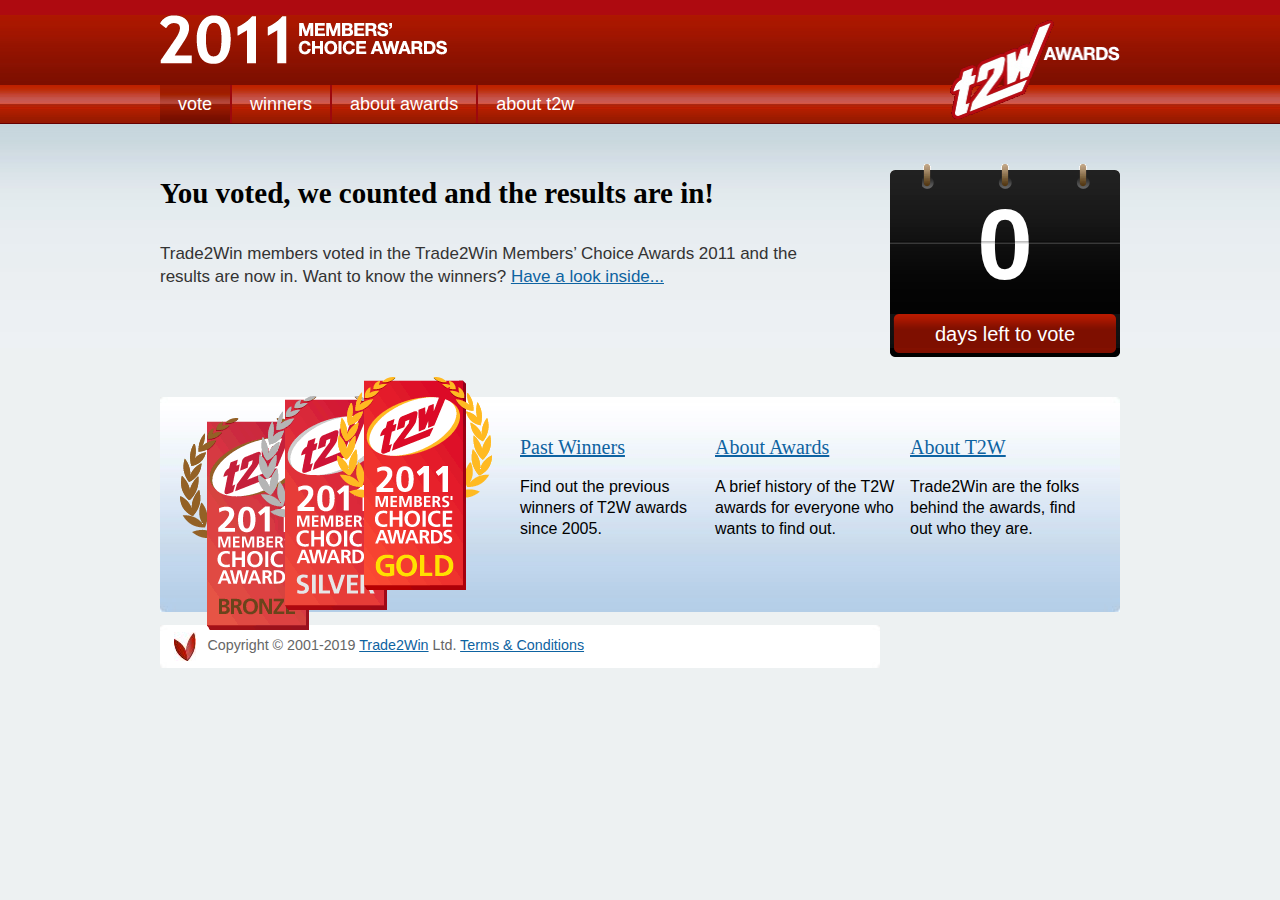
<file: index.html>
<!DOCTYPE html PUBLIC "-//W3C//DTD XHTML 1.0 Strict//EN" "http://www.w3.org/TR/xhtml1/DTD/xhtml1-strict.dtd">
<html xmlns="http://www.w3.org/1999/xhtml" xml:lang="en" lang="en">
	<head>
		<title>Trade2Win Members' Choice Awards 2011</title>
		<link rel="stylesheet" type="text/css" media="all" href="css/A.structure.css.pagespeed.cf.2HfZz3y9nv.css"/>
		<!--[if IE 6]><link rel="stylesheet" type="text/css" media="all" href="css/structure_ie6.css" /><![endif]-->
		<!--[if IE 7]><link rel="stylesheet" type="text/css" media="all" href="css/structure_ie7.css" /><![endif]-->
        <script src="js/jquery.js+main.js.pagespeed.jc.OP44_wwXPk.js"></script><script>eval(mod_pagespeed_uRq2Hxtw29);</script>
        <script>eval(mod_pagespeed_XYXCDI$GL5);</script>
		<script language="JavaScript">function popUp(URL){day=new Date();id=day.getTime();eval("page"+id+" = window.open(URL, '"+id+"', 'toolbar=0,scrollbars=0,location=0,statusbar=0,menubar=0,resizable=0,width=500,height=500');");}</script>

	</head>
	<body>

		<!-- BEGIN headerHolder -->
		<div id="headerHolder">

			<div id="siteHeader" class="fullWidth">

				<h1 class="awards2008"><span>2011 Members&rsquo; Choice Awards</span></h1>

				<img id="t2wLogo" src="images/170x99xlogo_t2w.gif.pagespeed.ic.xgg3wc0JXE.png" alt="T2W Awards" title="T2W Awards" width="170" height="99"/>

			</div>

		</div>
		<!-- END headerHolder -->

		<!-- BEGIN navigationHolder -->
		<div id="navigationHolder" class="clearFix">

			<!-- BEGIN siteNavigation -->
			<ul id="siteNavigation" class="clearFix fullWidth">
<li class="selected first"><a accesskey="1" title="Access key '1'" href="vote.html"><span>Vote</span></a></li>
<li><a accesskey="2" title="Access key '2'" href="winners.html"><span>Winners</span></a></li>
<li class="last"><a accesskey="3" title="Access key '3'" href="about-awards.html"><span>About Awards</span></a></li>
<li><a accesskey="4" title="Access key '4'" href="about-t2w.html"><span>About T2W</span></a></li>
			</ul>
			<!-- END siteNavigation -->

		</div>
		<!-- END navigationHolder -->

		<!-- BEGIN contentHolder -->
		<div id="contentHolder" class="clearFix">

			<!-- BEGIN mainContent -->
			<div id="mainContent" class="clearFix fullWidth">

<div id="daysLeft" class="clearFix">
	<span id="counterNumber"><img src="[data-uri]" alt="T2W Awards" title="T2W Awards"/>0</span>
	<span id="counterText">days left to vote</span>
</div>
<!--
<div id="daysLeft" class="clearFix">
	<span id="counterNumber"><img src="images/days_left_over.png" alt="T2W Awards" title="T2W Awards" width="230" height="3" />-28</span>
	<span id="counterText">days until voting starts</span>
</div>
-->

<h2 class="introTitle">You voted, we counted and the results are in!</h2>

<p class="introText">Trade2Win members voted in the Trade2Win Members&rsquo; Choice Awards 2011 and the results are now in. Want to know the winners? <a href="winners.html">Have a look inside...</a></p>

<!-- BEGIN homepageBox -->
<div id="homepageBox" class="clearFix fullWidth">

	<img src="images/xlogin_box_awards-2011.png.pagespeed.ic.SWEwHlbeho.png" alt="Awards"/>

	<!-- BEGIN homepageBoxHolder -->
	<div id="homepageBoxHolder" class="clearFix">

		<div class="one" id="pastWinners">

			<h3><a href="previous-winners-2009.html">Past Winners</a></h3>

			<p>Find out the previous winners of T2W awards since 2005.</p>

		</div>

		<div class="two" id="aboutAwards">

			<h3><a href="about-awards.html">About Awards</a></h3>

			<p>A brief history of the T2W awards for everyone who wants to find out.</p>

		</div>

		<div class="three" id="aboutT2W">

			<h3><a href="about-t2w.html">About T2W</a></h3>

			<p>Trade2Win are the folks behind the awards, find out who they are.</p>

		</div>

	</div>
	<!-- END homepageBoxHolder -->

</div>
<!-- END homepageBox -->
			</div>
			<!-- END mainContent-->
			
		</div>
		<!-- END contentHolder -->
		
		<!-- BEGIN footerHolder -->
		<div id="footerHolder">
		
			<div id="footerContent" class="clearFix">
		
				<p><img src="[data-uri]" alt="T2W Awards" title="T2W Awards"/> Copyright &copy; 2001-2019 <a href="https://www.trade2win.com">Trade2Win</a> Ltd. <a href="javascript:popUp('http://www.tradingawards.com/terms.html')">Terms &amp; Conditions</a></p>
			
			</div>
			
		</div>
		<!-- END footerHolder -->
<script src="http://www.google-analytics.com/urchin.js" type="text/javascript"></script>
<script type="text/javascript">_uacct="UA-546675-3";urchinTracker();</script>
	</body>
</html>
</file>
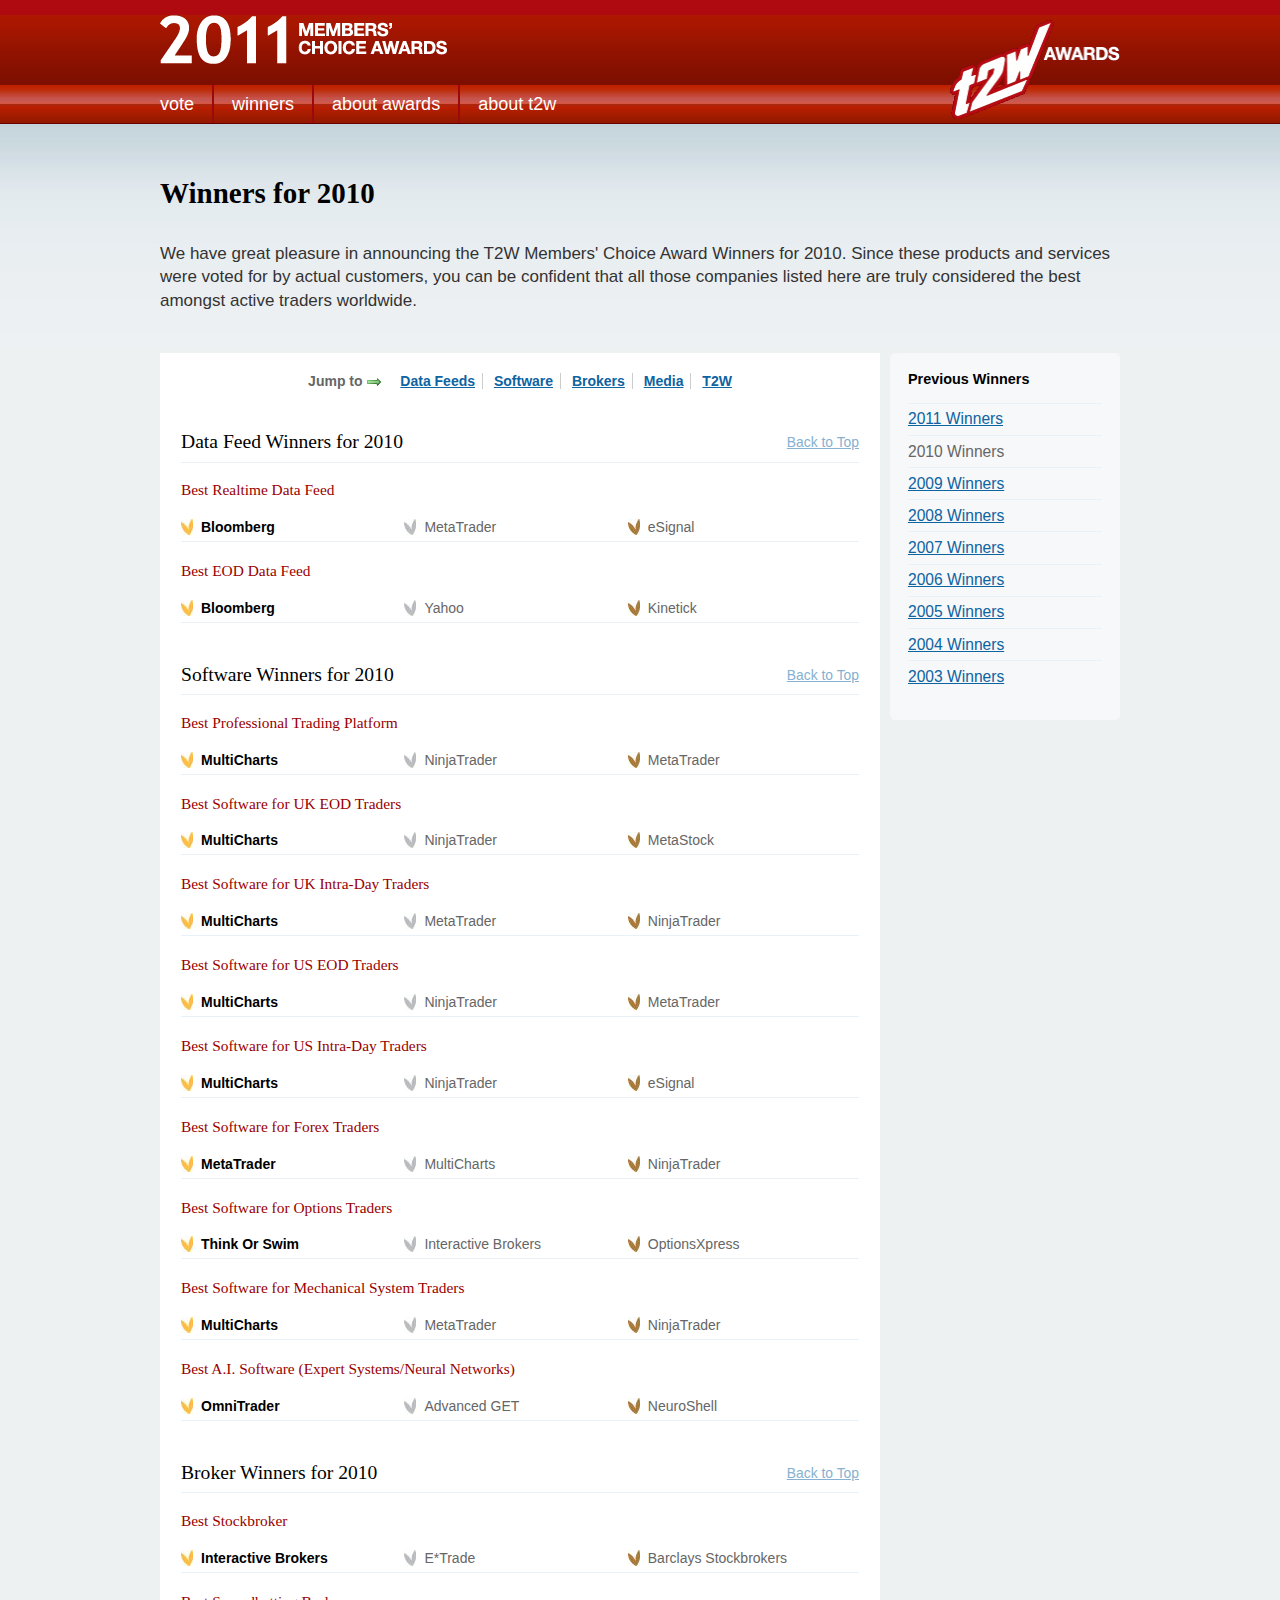
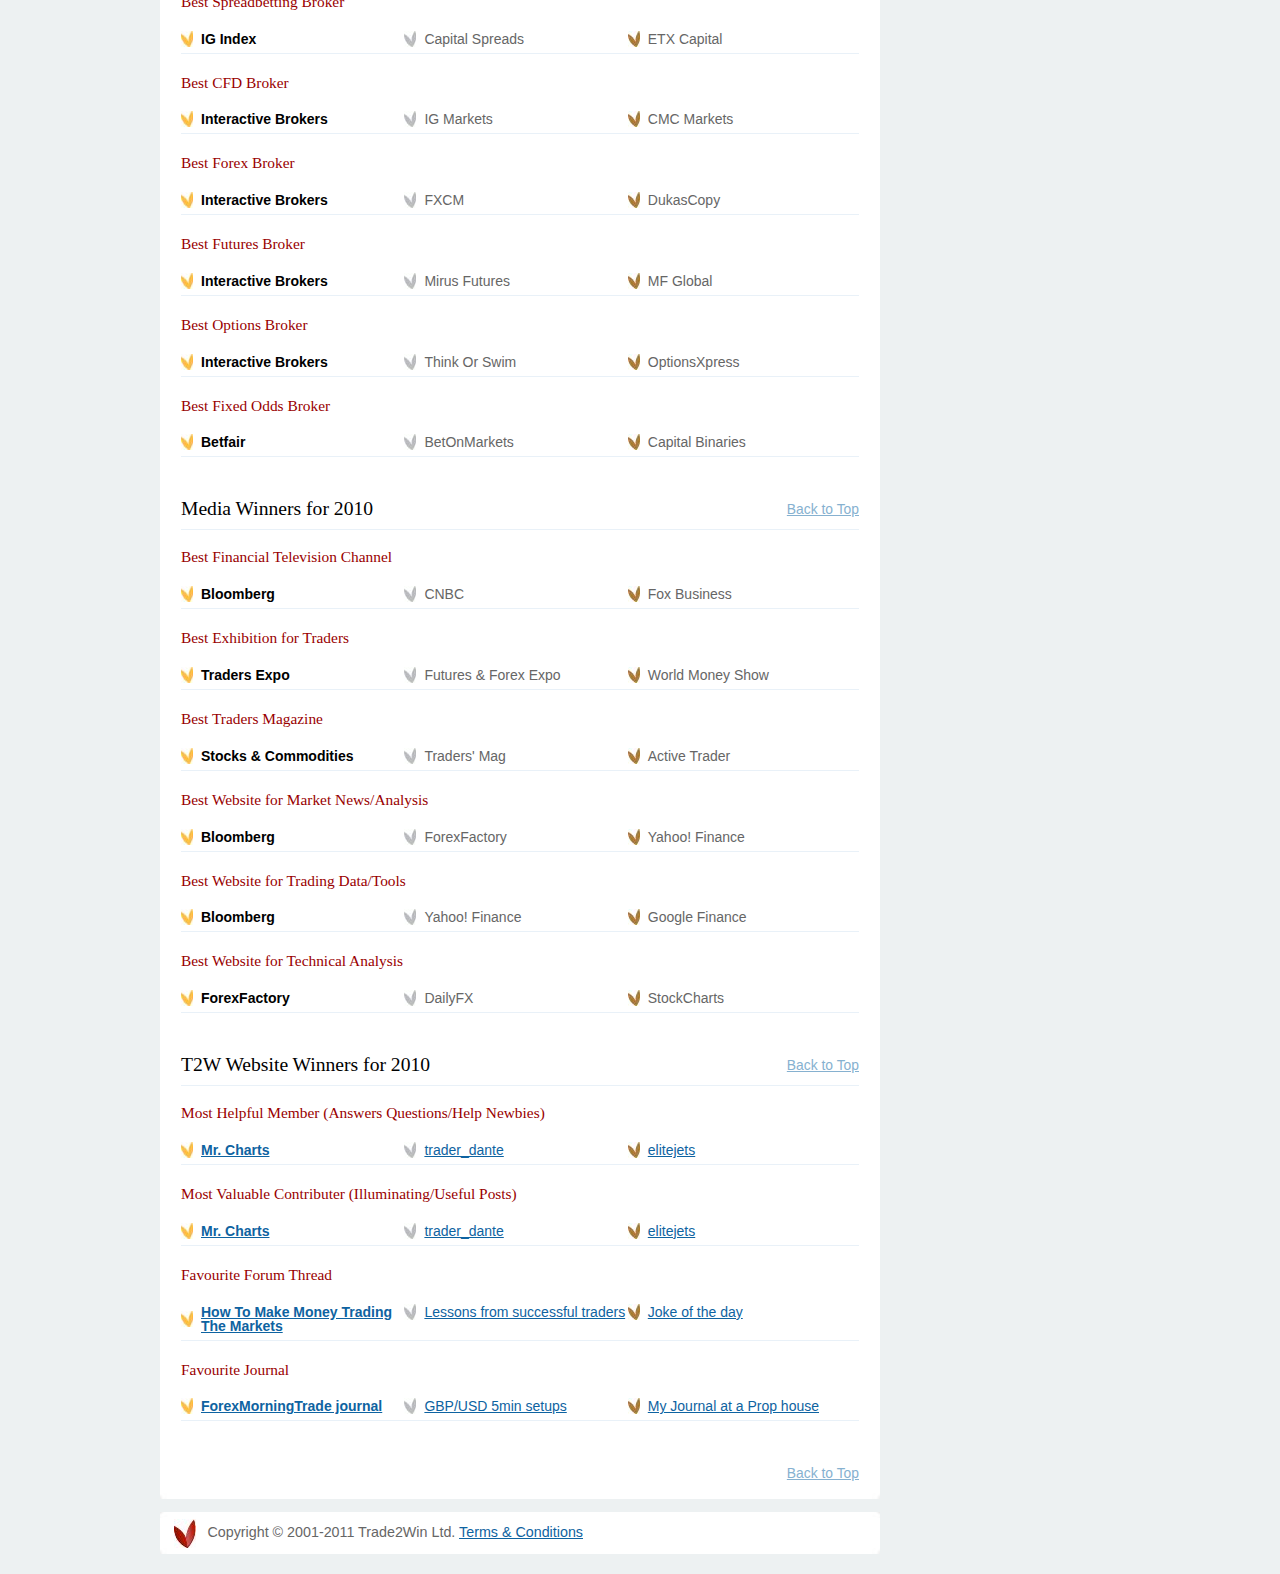
<file: previous-winners-2010.html>
<!DOCTYPE html PUBLIC "-//W3C//DTD XHTML 1.0 Strict//EN" "http://www.w3.org/TR/xhtml1/DTD/xhtml1-strict.dtd">
<html xmlns="http://www.w3.org/1999/xhtml" xml:lang="en" lang="en">
	<head>
		<title>Trade2Win Members' Choice Awards 2011</title>
		<link rel="stylesheet" type="text/css" media="all" href="css/A.structure.css.pagespeed.cf.2HfZz3y9nv.css"/>
		<!--[if IE 6]><link rel="stylesheet" type="text/css" media="all" href="css/structure_ie6.css" /><![endif]-->
		<!--[if IE 7]><link rel="stylesheet" type="text/css" media="all" href="css/structure_ie7.css" /><![endif]-->
        <script src="js/jquery.js+main.js.pagespeed.jc.OP44_wwXPk.js"></script><script>eval(mod_pagespeed_uRq2Hxtw29);</script>
        <script>eval(mod_pagespeed_XYXCDI$GL5);</script>
		<script language="JavaScript">function popUp(URL){day=new Date();id=day.getTime();eval("page"+id+" = window.open(URL, '"+id+"', 'toolbar=0,scrollbars=0,location=0,statusbar=0,menubar=0,resizable=0,width=500,height=500');");}</script>

	</head>
	<body>

		<!-- BEGIN headerHolder -->
		<div id="headerHolder">

			<div id="siteHeader" class="fullWidth">

				<h1 class="awards2008"><span>2011 Members&rsquo; Choice Awards</span></h1>

				<img id="t2wLogo" src="images/170x99xlogo_t2w.gif.pagespeed.ic.xgg3wc0JXE.png" alt="T2W Awards" title="T2W Awards" width="170" height="99"/>

			</div>

		</div>
		<!-- END headerHolder -->

		<!-- BEGIN navigationHolder -->
		<div id="navigationHolder" class="clearFix">

			<!-- BEGIN siteNavigation -->
			<ul id="siteNavigation" class="clearFix fullWidth">
<li class="first"><a accesskey="1" title="Access key '1'" href="vote.html"><span>Vote</span></a></li>
<li><a accesskey="2" title="Access key '2'" href="winners.html"><span>Winners</span></a></li>
<li class="last"><a accesskey="3" title="Access key '3'" href="about-awards.html"><span>About Awards</span></a></li>
<li><a accesskey="4" title="Access key '4'" href="about-t2w.html"><span>About T2W</span></a></li>
			</ul>
			<!-- END siteNavigation -->

		</div>
		<!-- END navigationHolder -->

		<!-- BEGIN contentHolder -->
		<div id="contentHolder" class="clearFix">

			<!-- BEGIN mainContent -->
			<div id="mainContent" class="clearFix fullWidth">

<h2 class="introTitle">Winners for 2010</h2>

<p class="introText">We have great pleasure in announcing the T2W Members' Choice Award Winners for 2010. Since these products and services were voted for by actual customers, you can be confident that all those companies listed here are truly considered the best amongst active traders worldwide.</p>

<!-- BEGIN pageContent -->
<div id="pageContent" class="clearFix">

	<!-- BEGIN pageContentNavigation-->
	<ul id="pageContentNavigation">
		<li class="first">Jump to <img style="vertical-align: middle;" alt=" " src="[data-uri]"/>
		</li>
		<li><a href="previous-winners-2010.html#datafeeds">Data Feeds</a></li>
		<li><a href="previous-winners-2010.html#software">Software</a></li>
		<li><a href="previous-winners-2010.html#brokers">Brokers</a></li>
		<li><a href="previous-winners-2010.html#media">Media</a></li>
		<li class="last"><a href="previous-winners-2010.html#t2w">T2W</a></li>
	</ul>
	<!-- END pageContentNavigation -->

	<!-- BEGIN pageContentHolder-->
	<div id="pageContentHolder">

			<p class="backToTop"><a href="previous-winners-2010.html#">Back to Top</a></p>

			<h3 id="datafeeds">Data Feed Winners for 2010</h3>

			<h4>Best Realtime Data Feed</h4>

			<ul class="awardWinners clearFix">
				<li class="gold">Bloomberg</li>
				<li class="silver">MetaTrader</li>
				<li class="bronze">eSignal</li>
			</ul>

			<h4>Best EOD Data Feed</h4>

			<ul class="awardWinners clearFix lastInCategory">
				<li class="gold">Bloomberg</li>
				<li class="silver">Yahoo</li>
				<li class="bronze">Kinetick</li>
			</ul>

			<p class="backToTop"><a href="previous-winners-2010.html#">Back to Top</a></p>

			<h3 id="software">Software Winners for 2010</h3>

			<h4>Best Professional Trading Platform</h4>

			<ul class="awardWinners clearFix">
				<li class="gold">MultiCharts</li>
				<li class="silver">NinjaTrader</li>
				<li class="bronze">MetaTrader</li>

			</ul>

			<h4>Best Software for UK EOD Traders</h4>

			<ul class="awardWinners clearFix">
				<li class="gold">MultiCharts</li>
				<li class="silver">NinjaTrader</li>
				<li class="bronze">MetaStock </li>
			</ul>

			<h4>Best Software for UK Intra-Day Traders</h4>

			<ul class="awardWinners clearFix">
				<li class="gold">MultiCharts</li>
				<li class="silver">MetaTrader</li>
				<li class="bronze">NinjaTrader</li>
			</ul>

			<h4>Best Software for US EOD Traders</h4>

			<ul class="awardWinners clearFix">
				<li class="gold">MultiCharts</li>
				<li class="silver">NinjaTrader</li>
				<li class="bronze">MetaTrader</li>
			</ul>

			<h4>Best Software for US Intra-Day Traders</h4>

			<ul class="awardWinners clearFix">
				<li class="gold">MultiCharts</li>
				<li class="silver">NinjaTrader</li>
				<li class="bronze">eSignal</li>
			</ul>

			<h4>Best Software for Forex Traders</h4>

			<ul class="awardWinners clearFix">
				<li class="gold">MetaTrader</li>
				<li class="silver">MultiCharts</li>
				<li class="bronze">NinjaTrader</li>
			</ul>

			<h4>Best Software for Options Traders</h4>

			<ul class="awardWinners clearFix">
				<li class="gold">Think Or Swim</li>
				<li class="silver">Interactive Brokers</li>
				<li class="bronze">OptionsXpress</li>
			</ul>

			<h4>Best Software for Mechanical System Traders</h4>

			<ul class="awardWinners clearFix">
				<li class="gold">MultiCharts</li>
				<li class="silver">MetaTrader</li>
				<li class="bronze">NinjaTrader</li>

			</ul>

			<h4>Best A.I. Software (Expert Systems/Neural Networks)</h4>

			<ul class="awardWinners clearFix lastInCategory">
				<li class="gold">OmniTrader</li>
				<li class="silver">Advanced GET</li>
				<li class="bronze">NeuroShell</li>
			</ul>

			<p class="backToTop"><a href="previous-winners-2010.html#">Back to Top</a></p>

			<h3 id="brokers">Broker Winners for 2010</h3>

			<h4>Best Stockbroker</h4>

			<ul class="awardWinners clearFix">
				<li class="gold">Interactive Brokers</li>
				<li class="silver">E*Trade </li>
				<li class="bronze">Barclays Stockbrokers</li>
			</ul>

 			<h4>Best Spreadbetting Broker</h4>

			<ul class="awardWinners clearFix">
				<li class="gold">IG Index </li>
				<li class="silver">Capital Spreads</li>
				<li class="bronze">ETX Capital</li>
			</ul>

 			<h4>Best CFD Broker</h4>

			<ul class="awardWinners clearFix">
				<li class="gold">Interactive Brokers</li>
				<li class="silver">IG Markets</li>
				<li class="bronze">CMC Markets </li>
			</ul>

  		<h4>Best Forex Broker</h4>

			<ul class="awardWinners clearFix">
				<li class="gold">Interactive Brokers</li>
				<li class="silver">FXCM</li>
				<li class="bronze">DukasCopy</li>
			</ul>

 			<h4>Best Futures Broker</h4>

			<ul class="awardWinners clearFix">
				<li class="gold">Interactive Brokers</li>
				<li class="silver">Mirus Futures</li>
				<li class="bronze">MF Global</li>
			</ul>

  		<h4>Best Options Broker</h4>

			<ul class="awardWinners clearFix">
				<li class="gold">Interactive Brokers</li>
				<li class="silver">Think Or Swim</li>
				<li class="bronze">OptionsXpress</li>
			</ul>

  		<h4>Best Fixed Odds Broker</h4>

			<ul class="awardWinners clearFix lastInCategory">
				<li class="gold">Betfair</li>
				<li class="silver">BetOnMarkets</li>
				<li class="bronze">Capital Binaries</li>
			</ul>

 			<p class="backToTop"><a href="previous-winners-2010.html#">Back to Top</a></p>

			<h3 id="media">Media Winners for 2010</h3>

			<h4>Best Financial Television Channel</h4>

			<ul class="awardWinners clearFix">
				<li class="gold">Bloomberg</li>
				<li class="silver">CNBC</li>
				<li class="bronze">Fox Business</li>
			</ul>

 		<h4>Best Exhibition for Traders</h4>

			<ul class="awardWinners clearFix">
				<li class="gold">Traders Expo</li>
				<li class="silver">Futures &amp; Forex Expo</li>
				<li class="bronze">World Money Show </li>
			</ul>

  		<h4>Best Traders Magazine</h4>

			<ul class="awardWinners clearFix">
				<li class="gold">Stocks &amp; Commodities</li>
				<li class="silver">Traders' Mag</li>
				<li class="bronze">Active Trader</li>

			</ul>

  		<h4>Best Website for Market News/Analysis</h4>

			<ul class="awardWinners clearFix">
				<li class="gold">Bloomberg</li>
				<li class="silver">ForexFactory</li>
				<li class="bronze">Yahoo! Finance</li>
			</ul>

  		<h4>Best Website for Trading Data/Tools</h4>

			<ul class="awardWinners clearFix">
				<li class="gold">Bloomberg</li>
				<li class="silver">Yahoo! Finance</li>
				<li class="bronze">Google Finance</li>
			</ul>

   		<h4>Best Website for Technical Analysis</h4>

			<ul class="awardWinners clearFix lastInCategory">
				<li class="gold">ForexFactory</li>
				<li class="silver">DailyFX</li>
				<li class="bronze">StockCharts</li>
			</ul>

			<p class="backToTop"><a href="previous-winners-2010.html#">Back to Top</a></p>

			<h3 id="t2w">T2W Website Winners for 2010</h3>

			<h4>Most Helpful Member (Answers Questions/Help Newbies)</h4>

			<ul class="awardWinners clearFix">
				<li class="gold"><a href="http://www.trade2win.com/boards/members/42385-trader_dante.html" target="_blank"></a><a href="http://www.trade2win.com/boards/members/396-mr-charts.html" target="_blank">Mr. Charts</a></li>
				<li class="silver"><a href="http://www.trade2win.com/boards/members/396-mr-charts.html" target="_blank"></a><a href="http://www.trade2win.com/boards/members/42385-trader_dante.html" target="_blank">trader_dante</a></li>
				<li class="bronze"><a href="http://www.trade2win.com/boards/members/184890-elitejets.html" target="_blank">elitejets</a></li>
			</ul>

 			<h4>Most Valuable Contributer (Illuminating/Useful Posts)</h4>

			<ul class="awardWinners clearFix">
				<li class="gold"><a href="http://www.trade2win.com/boards/members/396-mr-charts.html" target="_blank">Mr. Charts</a><a href="http://www.trade2win.com/boards/members/42385-trader_dante.html" target="_blank"></a></li>
				<li class="silver"><a href="http://www.trade2win.com/boards/members/396-mr-charts.html" target="_blank"></a><a href="http://www.trade2win.com/boards/members/42385-trader_dante.html" target="_blank">trader_dante</a></li>
				<li class="bronze"><a href="http://www.trade2win.com/boards/members/184890-elitejets.html" target="_blank">elitejets</a></li>
			</ul>

<h4>Favourite Forum Thread </h4>
			<ul class="awardWinners clearFix">
				<li class="gold"><a href="http://www.trade2win.com/boards/us-stocks/38036-how-make-money-trading-markets.html">How To Make Money Trading The Markets</a></li>
				<li class="silver"><a href="http://www.trade2win.com/boards/first-steps/34457-lessons-successful-traders.html">Lessons from successful traders</a></li>
				<li class="bronze"><a href="http://www.trade2win.com/boards/jokes-humour/6856-joke-day.html">Joke of the day</a></li>
			</ul>

<h4>Favourite Journal</h4>

			<ul class="awardWinners clearFix lastInCategory">
				<li class="gold"><a href="http://www.trade2win.com/boards/trading-journals/101770-forexmorningtrade-journal.html" target="_blank">ForexMorningTrade journal</a></li>
				<li class="silver"><a href="http://www.trade2win.com/boards/trading-journals/103222-gbp-usd-5min-setups.html">GBP/USD 5min setups</a></li>
				<li class="bronze"><a href="http://www.trade2win.com/boards/trading-journals/88320-my-journal-prop-house.html" target="_blank">My Journal at a Prop house</a></li>
			</ul>

			<p class="backToTop"><a href="previous-winners-2010.html#">Back to Top</a></p>

	</div>
	<!-- END pageContentHolder -->

</div>
<!-- END pageContent -->
<!-- BEGIN pageSidebar -->	
<div id="pageSidebar" class="clearFix">

<!-- BEGIN pageContentSubNav -->
<div id="pageContentSubNav">

	<!-- BEGIN pageContentSubNavHolder -->
	<div id="pageContentSubNavHolder">

		<h2>Previous Winners</h2>

		<ul>
			<li><a href="winners.html">2011 Winners</a></li>
			<li class="selected">2010 Winners</li>
			<li><a href="previous-winners-2009.html">2009 Winners</a></li>
			<li><a href="previous-winners-2008.html">2008 Winners</a></li>
			<li><a href="previous-winners-2007.html">2007 Winners</a></li>
			<li><a href="previous-winners-2006.html">2006 Winners</a></li>
			<li><a href="previous-winners-2005.html">2005 Winners</a></li>
			<li><a href="previous-winners-2004.html">2004 Winners</a></li>
			<li><a href="previous-winners-2003.html">2003 Winners</a></li>
		</ul>

	</div>
	<!-- END pageContentSubNav -->

</div>
<!-- END pageContentSubNav -->

</div>
<!-- END pageSidebar -->
			</div>
			<!-- END mainContent-->
			
		</div>
		<!-- END contentHolder -->
		
		<!-- BEGIN footerHolder -->
		<div id="footerHolder">
		
			<div id="footerContent" class="clearFix">
		
				<p><img src="images/22x29xfooter_icon.jpg.pagespeed.ic.giBgi6ukHn.jpg" alt="T2W Awards" title="T2W Awards" width="22" height="29"/> Copyright &copy; 2001-2011 Trade2Win Ltd. <a href="javascript:popUp('http://www.tradingawards.com/terms.html')">Terms &amp; Conditions</a></p>
			
			</div>
			
		</div>
		<!-- END footerHolder -->
<script src="http://www.google-analytics.com/urchin.js" type="text/javascript"></script>
<script type="text/javascript">_uacct="UA-546675-3";urchinTracker();</script>
	</body>
</html>
</file>
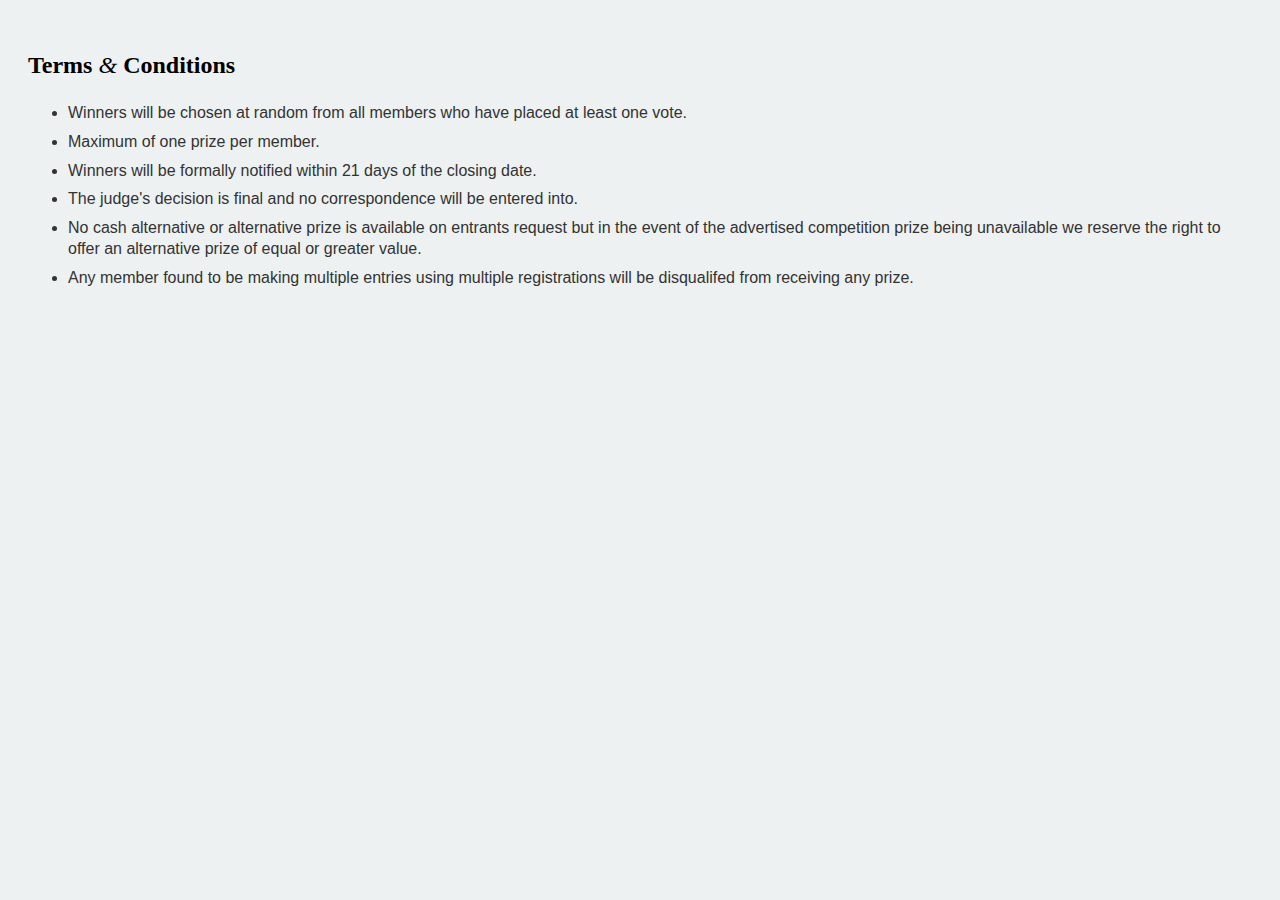
<file: terms.html>
<!DOCTYPE html PUBLIC "-//W3C//DTD XHTML 1.0 Strict//EN"
	"http://www.w3.org/TR/xhtml1/DTD/xhtml1-strict.dtd">

<html xmlns="http://www.w3.org/1999/xhtml" xml:lang="en" lang="en">
<head>
	<meta http-equiv="Content-Type" content="text/html; charset=utf-8"/>

	<title>Trade2Win Members' Choice Awards 2009 - Terms & Conditions</title>
	<style type="text/css" media="screen">body{font-size:62.5%;background-color:#edf1f2}#popunder-wrapper{padding:20px}#popunder-wrapper h3{font-family:"Trebuchet MS";font-size:2.4em}#popunder-wrapper ul{font-family:Arial,sans-serif;list-style-type:disc}#popunder-wrapper li{margin-bottom:.5em;font-size:1.6em;line-height:1.3;color:#333}.amp{font-family:Baskerville;Georgia, serif;font-style:italic;font-weight:normal}#popunder-wrapper p{margin-top:2em;font-family:Arial,sans-serif;font-size:1.2em}#popunder-wrapper a{color:#0e63a1}</style>
	
</head>

<body>
<div id="popunder-wrapper">
<h3>Terms <span class="amp">&amp;</span> Conditions</h3>

<ul>
	<li>Winners will be chosen at random from all members who have placed at least one vote.</li>
	<li>Maximum of one prize per member.</li>
	<li>Winners will be formally notified within 21 days of the closing date.</li>
	<li>The judge's decision is final and no correspondence will be entered into.</li>
	<li>No cash alternative or alternative prize is available on entrants request but in the event of the advertised competition prize being unavailable we reserve the right to offer an alternative prize of equal or greater value.</li>
	<li>Any member found to be making multiple entries using multiple registrations will be disqualifed from receiving any prize.</li>
</ul>
</div>
</body>
</html>
</file>
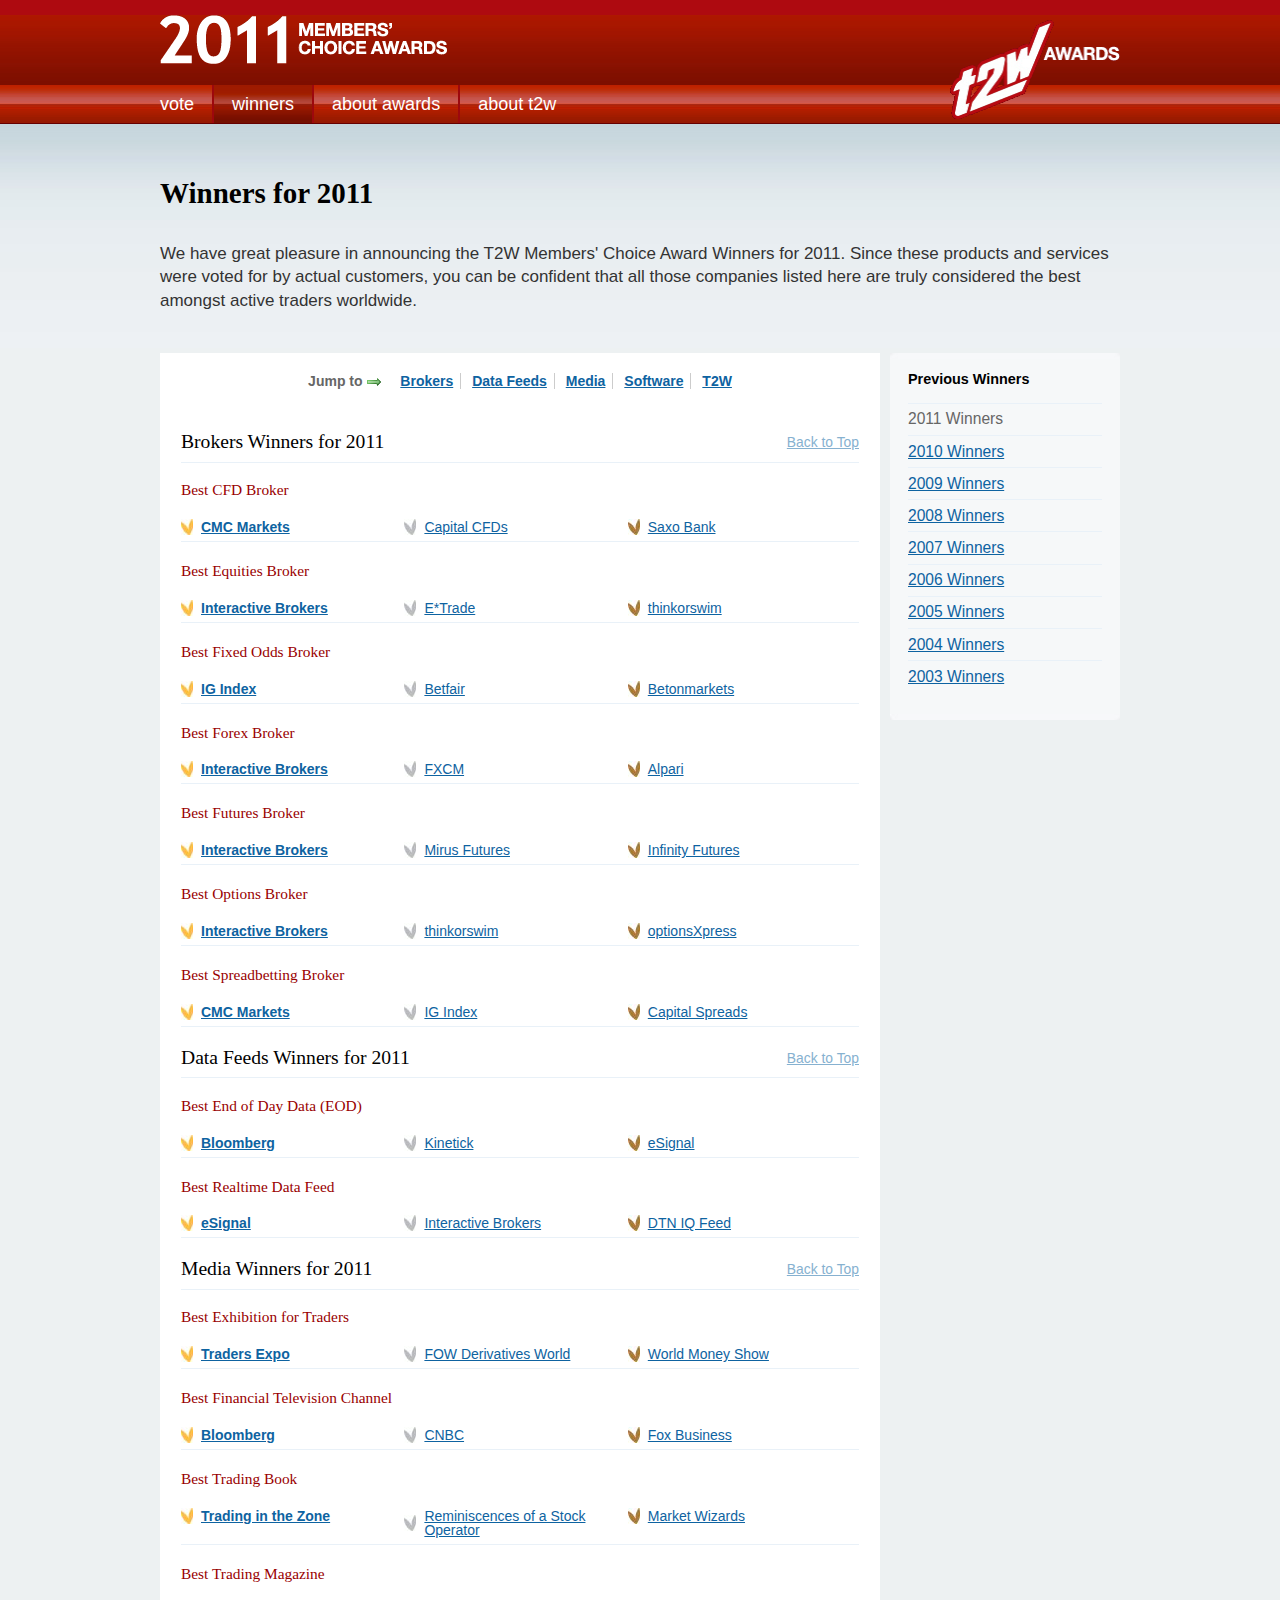
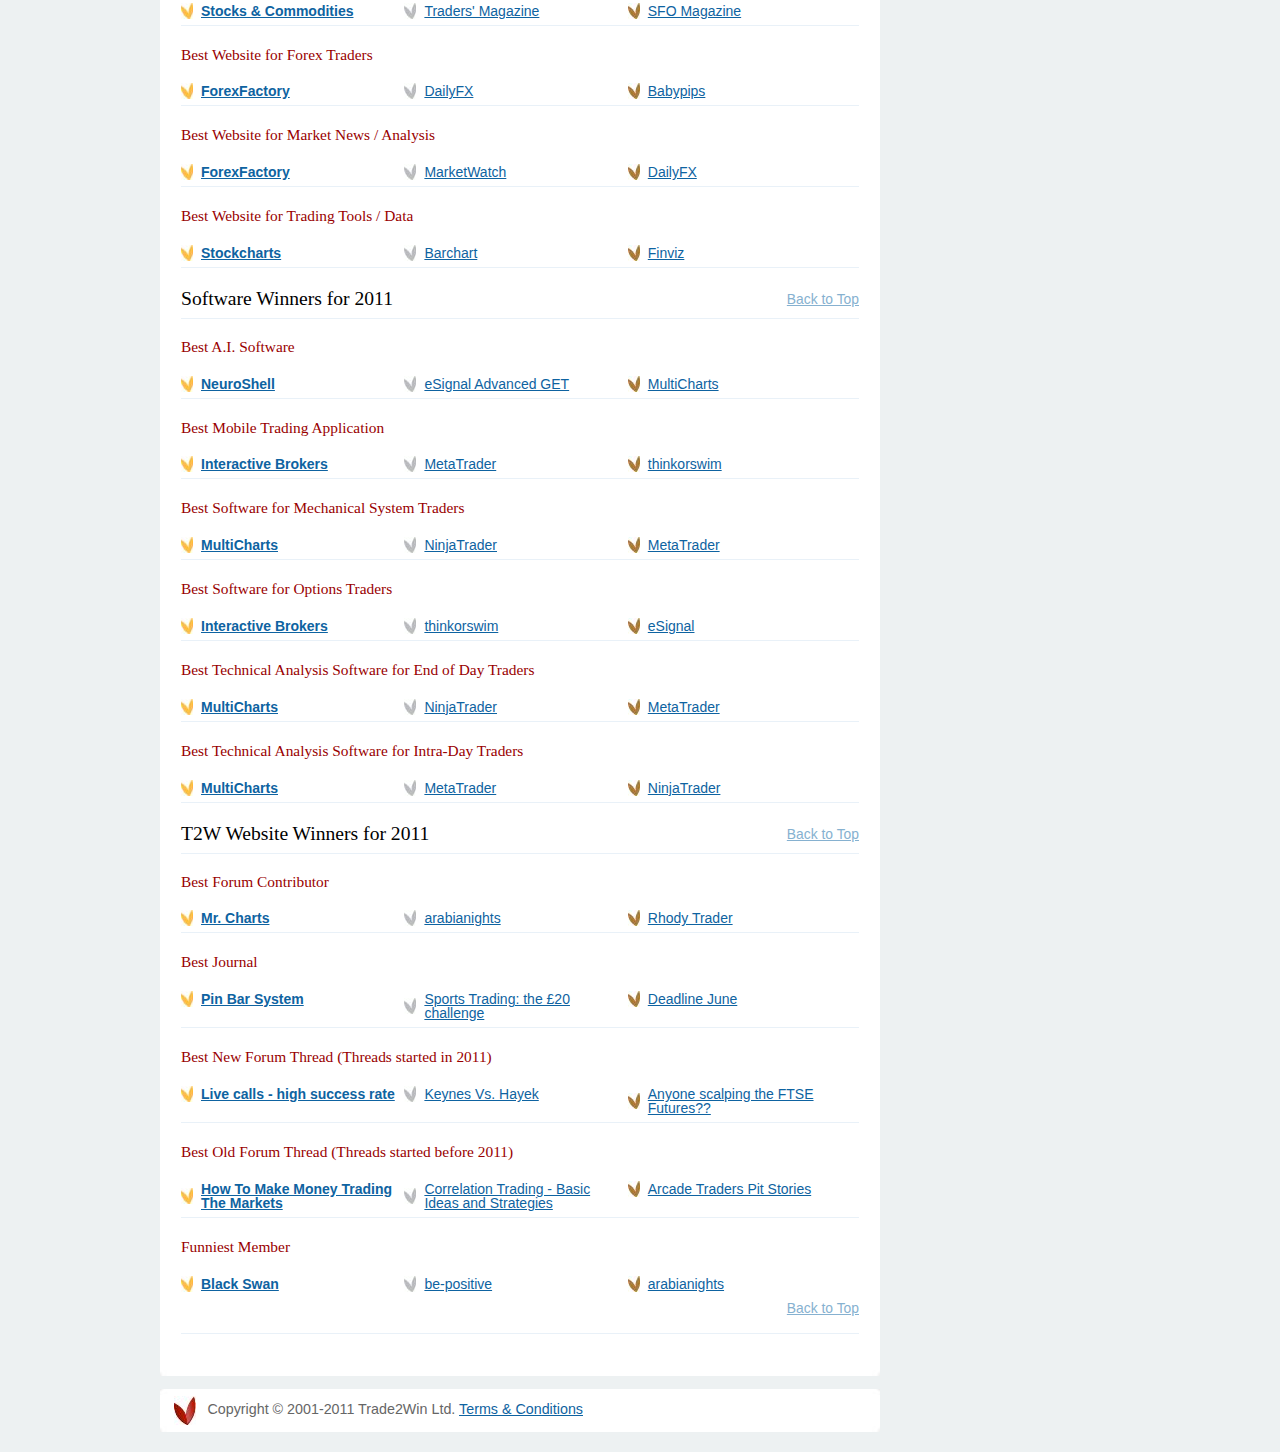
<file: winners.html>
<!DOCTYPE html PUBLIC "-//W3C//DTD XHTML 1.0 Strict//EN" "http://www.w3.org/TR/xhtml1/DTD/xhtml1-strict.dtd">
<html xmlns="http://www.w3.org/1999/xhtml" xml:lang="en" lang="en">
	<head>
		<title>Trade2Win Members' Choice Awards 2011</title>
		<link rel="stylesheet" type="text/css" media="all" href="css/A.structure.css.pagespeed.cf.2HfZz3y9nv.css"/>
		<!--[if IE 6]><link rel="stylesheet" type="text/css" media="all" href="css/structure_ie6.css" /><![endif]-->
		<!--[if IE 7]><link rel="stylesheet" type="text/css" media="all" href="css/structure_ie7.css" /><![endif]-->
        <script src="js/jquery.js+main.js.pagespeed.jc.OP44_wwXPk.js"></script><script>eval(mod_pagespeed_uRq2Hxtw29);</script>
        <script>eval(mod_pagespeed_XYXCDI$GL5);</script>
		<script language="JavaScript">function popUp(URL){day=new Date();id=day.getTime();eval("page"+id+" = window.open(URL, '"+id+"', 'toolbar=0,scrollbars=0,location=0,statusbar=0,menubar=0,resizable=0,width=500,height=500');");}</script>

	</head>
	<body>

		<!-- BEGIN headerHolder -->
		<div id="headerHolder">

			<div id="siteHeader" class="fullWidth">

				<h1 class="awards2008"><span>2011 Members&rsquo; Choice Awards</span></h1>

				<img id="t2wLogo" src="images/170x99xlogo_t2w.gif.pagespeed.ic.xgg3wc0JXE.png" alt="T2W Awards" title="T2W Awards" width="170" height="99"/>

			</div>

		</div>
		<!-- END headerHolder -->

		<!-- BEGIN navigationHolder -->
		<div id="navigationHolder" class="clearFix">

			<!-- BEGIN siteNavigation -->
			<ul id="siteNavigation" class="clearFix fullWidth">
<li class="first"><a accesskey="1" title="Access key '1'" href="vote.html"><span>Vote</span></a></li>
<li class="selected"><a accesskey="2" title="Access key '2'" href="winners.html"><span>Winners</span></a></li>
<li class="last"><a accesskey="3" title="Access key '3'" href="about-awards.html"><span>About Awards</span></a></li>
<li><a accesskey="4" title="Access key '4'" href="about-t2w.html"><span>About T2W</span></a></li>
			</ul>
			<!-- END siteNavigation -->

		</div>
		<!-- END navigationHolder -->

		<!-- BEGIN contentHolder -->
		<div id="contentHolder" class="clearFix">

			<!-- BEGIN mainContent -->
			<div id="mainContent" class="clearFix fullWidth">

<h2 class="introTitle">Winners for 2011</h2>

<p class="introText">We have great pleasure in announcing the T2W Members' Choice Award Winners for 2011. Since these products and services were voted for by actual customers, you can be confident that all those companies listed here are truly considered the best amongst active traders worldwide.</p>

<!-- BEGIN pageContent -->
<div id="pageContent" class="clearFix">

	<!-- BEGIN pageContentNavigation-->
	<ul id="pageContentNavigation">
		<li class="first">Jump to <img style="vertical-align: middle;" alt=" " src="[data-uri]"/>
		</li>
		<li><a href="winners.html#brokers">Brokers</a></li>
		<li><a href="winners.html#datafeeds">Data Feeds</a></li>
		<li><a href="winners.html#media">Media</a></li>
		<li><a href="winners.html#software">Software</a></li>
		<li class="last"><a href="winners.html#t2wwebsite">T2W</a></li>
	</ul>
	<!-- END pageContentNavigation -->

	<!-- BEGIN pageContentHolder-->
	<div id="pageContentHolder">

    <p class="backToTop"><a href="winners.html#">Back to Top</a></p><h3 id="brokers">Brokers Winners for 2011</h3><h4>Best CFD Broker</h4><ul class="awardWinners clearFix"><li class="gold"><a href="http://www.trade2win.com/reviews/brokers/210-cmc-markets">CMC Markets</a></li><li class="silver"><a href="http://www.trade2win.com/reviews/brokers/206-capital-spreads">Capital CFDs</a></li><li class="bronze"><a href="http://www.trade2win.com/reviews/brokers/408-saxo-bank-financial-spreads">Saxo Bank</a></li></ul><h4>Best Equities Broker</h4><ul class="awardWinners clearFix"><li class="gold"><a href="http://www.trade2win.com/reviews/brokers/240-interactive-brokers">Interactive Brokers</a></li><li class="silver"><a href="http://www.trade2win.com/reviews/brokers/348-e-trade">E*Trade</a></li><li class="bronze"><a href="http://www.trade2win.com/reviews/brokers/418-thinkorswim">thinkorswim</a></li></ul><h4>Best Fixed Odds Broker</h4><ul class="awardWinners clearFix"><li class="gold"><a href="http://www.trade2win.com/reviews/brokers/214-ig-index">IG Index</a></li><li class="silver"><a href="http://www.trade2win.com/reviews/brokers/230-betfair">Betfair</a></li><li class="bronze"><a href="http://www.trade2win.com/reviews/brokers/232-betonmarkets">Betonmarkets</a></li></ul><h4>Best Forex Broker</h4><ul class="awardWinners clearFix"><li class="gold"><a href="http://www.trade2win.com/reviews/brokers/240-interactive-brokers">Interactive Brokers</a></li><li class="silver"><a href="http://www.trade2win.com/reviews/brokers/248-fxcm-uk">FXCM</a></li><li class="bronze"><a href="http://www.trade2win.com/reviews/brokers/316-alpari">Alpari</a></li></ul><h4>Best Futures Broker</h4><ul class="awardWinners clearFix"><li class="gold"><a href="http://www.trade2win.com/reviews/brokers/240-interactive-brokers">Interactive Brokers</a></li><li class="silver"><a href="http://www.trade2win.com/reviews/brokers/392-mirus-futures">Mirus Futures</a></li><li class="bronze"><a href="http://www.trade2win.com/reviews/brokers/320-infinity-futures">Infinity Futures</a></li></ul><h4>Best Options Broker</h4><ul class="awardWinners clearFix"><li class="gold"><a href="http://www.trade2win.com/reviews/brokers/240-interactive-brokers">Interactive Brokers</a></li><li class="silver"><a href="http://www.trade2win.com/reviews/brokers/418-thinkorswim">thinkorswim</a></li><li class="bronze"><a href="http://www.trade2win.com/reviews/brokers/400-optionsxpress">optionsXpress</a></li></ul><h4>Best Spreadbetting Broker</h4><ul class="awardWinners clearFix"><li class="gold"><a href="http://www.trade2win.com/reviews/brokers/210-cmc-markets">CMC Markets</a></li><li class="silver"><a href="http://www.trade2win.com/reviews/brokers/214-ig-index">IG Index</a></li><li class="bronze"><a href="http://www.trade2win.com/reviews/brokers/206-capital-spreads">Capital Spreads</a></li></ul><p class="backToTop"><a href="winners.html#">Back to Top</a></p><h3 id="datafeeds">Data Feeds Winners for 2011</h3><h4>Best End of Day Data (EOD)</h4><ul class="awardWinners clearFix"><li class="gold"><a href="http://www.trade2win.com/reviews/data_feeds/96-bloomberg">Bloomberg</a></li><li class="silver"><a href="http://www.tradingawards.com/tbc">Kinetick</a></li><li class="bronze"><a href="http://www.trade2win.com/reviews/data_feeds/50-esignal">eSignal</a></li></ul><h4>Best Realtime Data Feed</h4><ul class="awardWinners clearFix"><li class="gold"><a href="http://www.trade2win.com/reviews/data_feeds/50-esignal">eSignal</a></li><li class="silver"><a href="http://www.trade2win.com/reviews/brokers/240-interactive-brokers">Interactive Brokers</a></li><li class="bronze"><a href="http://www.tradingawards.com/tbc">DTN IQ Feed</a></li></ul><p class="backToTop"><a href="winners.html#">Back to Top</a></p><h3 id="media">Media Winners for 2011</h3><h4>Best Exhibition for Traders</h4><ul class="awardWinners clearFix"><li class="gold"><a href="http://www.trade2win.com/reviews/events/2-international-traders-expo">Traders Expo</a></li><li class="silver"><a href="http://www.trade2win.com/reviews/events/6-fow-events">FOW Derivatives World</a></li><li class="bronze"><a href="http://www.tradingawards.com/tbc">World Money Show</a></li></ul><h4>Best Financial Television Channel</h4><ul class="awardWinners clearFix"><li class="gold"><a href="http://www.trade2win.com/reviews/tvs/2-bloomberg-tv">Bloomberg</a></li><li class="silver"><a href="http://www.trade2win.com/reviews/tvs/4-cnbc">CNBC</a></li><li class="bronze"><a href="http://www.trade2win.com/reviews/tvs/8-fox-business">Fox Business</a></li></ul><h4>Best Trading Book</h4><ul class="awardWinners clearFix"><li class="gold"><a href="http://www.trade2win.com/reviews/books/210-trading-zone">Trading in the Zone</a></li><li class="silver"><a href="http://www.trade2win.com/reviews/books/418-reminiscences-stock-operator">Reminiscences of a Stock Operator</a></li><li class="bronze"><a href="http://www.trade2win.com/reviews/books/450-market-wizards">Market Wizards</a></li></ul><h4>Best Trading Magazine</h4><ul class="awardWinners clearFix"><li class="gold"><a href="http://www.trade2win.com/reviews/magazines/52-stocks-commodities">Stocks & Commodities</a></li><li class="silver"><a href="http://www.trade2win.com/reviews/magazines/50-traders-magazine">Traders' Magazine</a></li><li class="bronze"><a href="http://www.trade2win.com/reviews/magazines/56-sfo-magazine">SFO Magazine</a></li></ul><h4>Best Website for Forex Traders</h4><ul class="awardWinners clearFix"><li class="gold"><a href="http://www.trade2win.com/reviews/websites/56-forex-factory">ForexFactory</a></li><li class="silver"><a href="http://www.trade2win.com/reviews/websites/46-dailyfx">DailyFX</a></li><li class="bronze"><a href="http://www.tradingawards.com/tbc">Babypips</a></li></ul><h4>Best Website for Market News / Analysis</h4><ul class="awardWinners clearFix"><li class="gold"><a href="http://www.trade2win.com/reviews/websites/56-forex-factory">ForexFactory</a></li><li class="silver"><a href="http://www.trade2win.com/reviews/websites/68-marketwatch">MarketWatch</a></li><li class="bronze"><a href="http://www.trade2win.com/reviews/websites/46-dailyfx">DailyFX</a></li></ul><h4>Best Website for Trading Tools / Data</h4><ul class="awardWinners clearFix"><li class="gold"><a href="http://www.tradingawards.com/tbc">Stockcharts</a></li><li class="silver"><a href="http://www.tradingawards.com/tbc">Barchart</a></li><li class="bronze"><a href="http://www.trade2win.com/reviews/websites/76-finviz">Finviz</a></li></ul><p class="backToTop"><a href="winners.html#">Back to Top</a></p><h3 id="software">Software Winners for 2011</h3><h4>Best A.I. Software</h4><ul class="awardWinners clearFix"><li class="gold"><a href="http://www.trade2win.com/reviews/softwares/306-neuroshell-trader">NeuroShell</a></li><li class="silver"><a href="http://www.trade2win.com/reviews/softwares/144-advanced-get">eSignal Advanced GET</a></li><li class="bronze"><a href="http://www.trade2win.com/reviews/softwares/340-multicharts">MultiCharts</a></li></ul><h4>Best Mobile Trading Application</h4><ul class="awardWinners clearFix"><li class="gold"><a href="http://www.trade2win.com/reviews/brokers/240-interactive-brokers">Interactive Brokers</a></li><li class="silver"><a href="http://www.trade2win.com/reviews/softwares/302-metatrader4">MetaTrader</a></li><li class="bronze"><a href="http://www.trade2win.com/reviews/brokers/418-thinkorswim">thinkorswim</a></li></ul><h4>Best Software for Mechanical System Traders</h4><ul class="awardWinners clearFix"><li class="gold"><a href="http://www.trade2win.com/reviews/softwares/340-multicharts">MultiCharts</a></li><li class="silver"><a href="http://www.trade2win.com/reviews/softwares/218-ninjatrader">NinjaTrader</a></li><li class="bronze"><a href="http://www.trade2win.com/reviews/softwares/302-metatrader4">MetaTrader</a></li></ul><h4>Best Software for Options Traders</h4><ul class="awardWinners clearFix"><li class="gold"><a href="http://www.trade2win.com/reviews/brokers/240-interactive-brokers">Interactive Brokers</a></li><li class="silver"><a href="http://www.trade2win.com/reviews/brokers/418-thinkorswim">thinkorswim</a></li><li class="bronze"><a href="http://www.trade2win.com/reviews/softwares/158-esignal">eSignal</a></li></ul><h4>Best Technical Analysis Software for End of Day Traders</h4><ul class="awardWinners clearFix"><li class="gold"><a href="http://www.trade2win.com/reviews/softwares/340-multicharts">MultiCharts</a></li><li class="silver"><a href="http://www.trade2win.com/reviews/softwares/218-ninjatrader">NinjaTrader</a></li><li class="bronze"><a href="http://www.trade2win.com/reviews/softwares/302-metatrader4">MetaTrader</a></li></ul><h4>Best Technical Analysis Software for Intra-Day Traders</h4><ul class="awardWinners clearFix"><li class="gold"><a href="http://www.trade2win.com/reviews/softwares/340-multicharts">MultiCharts</a></li><li class="silver"><a href="http://www.trade2win.com/reviews/softwares/302-metatrader4">MetaTrader</a></li><li class="bronze"><a href="http://www.trade2win.com/reviews/softwares/218-ninjatrader">NinjaTrader</a></li></ul><p class="backToTop"><a href="winners.html#">Back to Top</a></p><h3 id="t2wwebsite">T2W Website Winners for 2011</h3><h4>Best Forum Contributor</h4><ul class="awardWinners clearFix"><li class="gold"><a href="http://www.trade2win.com/boards/members/396-mr-charts.html">Mr. Charts</a></li><li class="silver"><a href="http://www.trade2win.com/boards/members/67173-arabianights.html">arabianights</a></li><li class="bronze"><a href="http://www.trade2win.com/boards/members/25381-rhody-trader.html">Rhody Trader</a></li></ul><h4>Best Journal</h4><ul class="awardWinners clearFix"><li class="gold"><a href="http://www.trade2win.com/boards/trading-journals/120484-pin-bar-system.html">Pin Bar System</a></li><li class="silver"><a href="http://www.trade2win.com/boards/trading-journals/123078-sports-trading-20-challenge.html">Sports Trading: the &pound;20 challenge</a></li><li class="bronze"><a href="http://www.trade2win.com/boards/trading-journals/86996-deadline-june.html">Deadline June</a></li></ul><h4>Best New Forum Thread (Threads started in 2011)</h4><ul class="awardWinners clearFix"><li class="gold"><a href="http://www.trade2win.com/boards/general-trading-chat/138642-live-calls-high-success-rate.html">Live calls - high success rate</a></li><li class="silver"><a href="http://www.trade2win.com/boards/general-trading-chat/133422-keynes-vs-hayek.html">Keynes Vs. Hayek</a></li><li class="bronze"><a href="http://www.trade2win.com/boards/uk-indices/120172-anyone-scalping-ftse-futures.html">Anyone scalping the FTSE Futures??</a></li></ul><h4>Best Old Forum Thread (Threads started before 2011)</h4><ul class="awardWinners clearFix"><li class="gold"><a href="http://www.trade2win.com/boards/us-stocks/38036-how-make-money-trading-markets.html">How To Make Money Trading The Markets</a></li><li class="silver"><a href="http://www.trade2win.com/boards/forex-strategies-systems/71854-correlation-trading-basic-ideas-strategies.html">Correlation Trading - Basic Ideas and Strategies</a></li><li class="bronze"><a href="http://www.trade2win.com/boards/trading-arcades/16898-arcade-traders-pit-stories-thread.html">Arcade Traders Pit Stories</a></li></ul><h4>Funniest Member</h4><ul class="awardWinners clearFix"><li class="gold"><a href="http://www.trade2win.com/boards/members/171632-black-swan.html">Black Swan</a></li><li class="silver"><a href="http://www.trade2win.com/boards/members/1991-be-positive.html">be-positive</a></li><li class="bronze"><a href="http://www.trade2win.com/boards/members/67173-arabianights.html">arabianights</a></li>
			<p class="backToTop"><a href="winners.html#">Back to Top</a></p>

	</div>
	<!-- END pageContentHolder -->

</div>
<!-- END pageContent -->
<!-- BEGIN pageSidebar -->	
<div id="pageSidebar" class="clearFix">

<!-- BEGIN pageContentSubNav -->
<div id="pageContentSubNav">

	<!-- BEGIN pageContentSubNavHolder -->
	<div id="pageContentSubNavHolder">

		<h2>Previous Winners</h2>

		<ul>
			<li class="selected">2011 Winners</li>
			<li><a href="previous-winners-2010.html">2010 Winners</a></li>
			<li><a href="previous-winners-2009.html">2009 Winners</a></li>
			<li><a href="previous-winners-2008.html">2008 Winners</a></li>
			<li><a href="previous-winners-2007.html">2007 Winners</a></li>
			<li><a href="previous-winners-2006.html">2006 Winners</a></li>
			<li><a href="previous-winners-2005.html">2005 Winners</a></li>
			<li><a href="previous-winners-2004.html">2004 Winners</a></li>
			<li><a href="previous-winners-2003.html">2003 Winners</a></li>
		</ul>

	</div>
	<!-- END pageContentSubNav -->

</div>
<!-- END pageContentSubNav -->

</div>
<!-- END pageSidebar -->
			</div>
			<!-- END mainContent-->
			
		</div>
		<!-- END contentHolder -->
		
		<!-- BEGIN footerHolder -->
		<div id="footerHolder">
		
			<div id="footerContent" class="clearFix">
		
				<p><img src="images/22x29xfooter_icon.jpg.pagespeed.ic.giBgi6ukHn.jpg" alt="T2W Awards" title="T2W Awards" width="22" height="29"/> Copyright &copy; 2001-2011 Trade2Win Ltd. <a href="javascript:popUp('http://www.tradingawards.com/terms.html')">Terms &amp; Conditions</a></p>
			
			</div>
			
		</div>
		<!-- END footerHolder -->
<script src="http://www.google-analytics.com/urchin.js" type="text/javascript"></script>
<script type="text/javascript">_uacct="UA-546675-3";urchinTracker();</script>
	</body>
</html>
</file>
<file: css/A.structure.css.pagespeed.cf.2HfZz3y9nv.css>
html,body,div,span,applet,object,iframe,h1,h2,h3,h4,h5,h6,p,blockquote,pre,a,abbr,acronym,address,big,cite,code,del,dfn,em,font,img,ins,kbd,q,s,samp,small,strike,strong,sub,sup,tt,var,dl,dt,dd,ol,ul,li,fieldset,form,label,legend,table,caption,tbody,tfoot,thead,tr,th,td{margin:0;padding:0;border:0;outline:0;font-weight:inherit;font-style:inherit;font-size:100%;font-family:inherit;vertical-align:baseline}body{font-size:62.5%}:focus{outline:0}body{line-height:1;color:#000;background:#fff}ol,ul{list-style:none}table{border-collapse:separate;border-spacing:0}fieldset{border:solid 0 transparent}caption,th,td{text-align:left;font-weight:normal}blockquote:before,blockquote:after,q:before,q:after{content:""}blockquote,q{quotes:"" ""}.clearFix:after{content:".";display:block;height:0;clear:both;visibility:hidden}body{font-family:Arial,Verdana,sans-serif}table,p,ol,ul.textList li{font-size:1.1em;line-height:1.3em}a{cursor:pointer;text-decoration:none}div#mainContent a,div#footerHolder a{text-decoration:underline}h2{font:bold 2.9em/1em "Trebuchet MS"}h3{font:bold 1.1em/1em "Trebuchet MS"}h4{font-weight:bold;font-size:1.3em}h2.introTitle{padding-top:.5em}p.introText{font:1.7em/1.4em Arial}p.introText strong{font-weight:bold}p.error{font-weight:bold;font-size:1.4em}ul#siteNavigation li a{font-size:1.8em;color:#fff;text-transform:lowercase}div#homepageBox h3{font:2em/1em "Trebuchet MS"}div#homepageBox fieldset label{text-transform:uppercase}div#homepageBox fieldset input{font-size:1.4em}div#homepageBox input#btnLogin{font-size:0;cursor:pointer}div#homepageBox div p{font-size:1.6em}div#homepageBox fieldset label,div#homepageBox form p{font-size:1.2em}div#pageContent{font-size:1.4em}div#pageContent p.backToTop a{font-size:.9em}div#pageContent h3{font:1.4em/1em "Trebuchet MS"}div#pageContent h4,div#pageContent fieldset legend{font:1.1em/1em "Trebuchet MS"}div#pageContent fieldset div input,div#pageContent fieldset div option{font-size:1em}div#pageContent input#btnSubmitVotes{font-size:0;cursor:pointer}div#pageContent ul.awardWinners li.gold{font-weight:bold}ul#pageContentNavigation{font-weight:bold}div#termsAndConditions,div#awardPromo,div#pageContentSubNav{font-size:1.2em;line-height:1.3em}div#awardPromo p{font-size:1em}div#pageContentSubNav ul{font-size:1.3em}div#pageSidebar h2{font:bold 1.2em/1.2em Arial}div#daysLeft{text-align:center}div#daysLeft{font-size:2em}div#daysLeft span#counterNumber{font-weight:bold;font-size:5em;text-transform:capitalize}div#footerHolder{font-size:1.3em}body{background:#edf1f2}h3{color:#900}a,a:link,a:visited,a:active,a:hover{color:#0e63a1}a:hover,a:focus{color:#000}p.introText{color:#333}p.error{background:url(../images/xerror.gif.pagespeed.ic.lQMNUZrYW5.png) 0 50% no-repeat;color:#ae0a10}div#headerHolder{background:#ae0a10 url(../images/xheader_holder_bg.jpg.pagespeed.ic.efQpvlgWM-.jpg) 0 100% repeat-x}h1.awards2008 span{display:none}h1.awards2008,h1.awards2009,h1.awards2010,h1.awards2011{background:url(../images/xlogo_awards_2011.gif.pagespeed.ic.J47WcbVIlk.png) 0 5px no-repeat;width:289px;height:50px}div#navigationHolder{background:url(../images/xsite_navigation_bg.jpg.pagespeed.ic.oY6sryGy7S.jpg) 0 50% repeat-x;border-bottom:1px solid #650000;clear:left}ul#siteNavigation li{border-left:2px solid #9d080d}ul#siteNavigation li.first{border:none}ul#siteNavigation li.selected a{background:#600 url(../images/xsite_navigation_select_bg.jpg.pagespeed.ic.DZn4rwNavf.jpg) 0 50% repeat-x}div#homepageBox{background:#fff url(../images/xlogin_box_bg.jpg.pagespeed.ic.OluvpSFSJj.jpg) left bottom no-repeat}div#homepageBox h3{color:#000}div#homepageBox div#homepageBoxHolder{background:url(../images/xlogin_box_top_bg.jpg.pagespeed.ic.PGkx-wvysy.jpg) left top no-repeat}div#homepageBox fieldset input{border:1px solid #ccc}div#homepageBox input#btnLogin{background:url(../images/xbtn_submit_login.gif.pagespeed.ic.fIzkwizIst.png)}div#contentHolder{background:url(../images/xcontent_holder_bg.jpg.pagespeed.ic.Dcmdkx7woK.jpg) 0 0 repeat-x}div#pageContent{background:#fff url(../images/xrounded_wide_bottom.jpg.pagespeed.ic.G7lPQdRD7A.jpg) 0 100% no-repeat}body#vote ul#pageContentNavigation,body#winners ul#pageContentNavigation,body#aboutAwards div#pageContentHolder,body#aboutT2W div#pageContentHolder{background:#fff url(../images/xrounded_wide_top.jpg.pagespeed.ic.riBkNmmWO7.jpg) 0 0 no-repeat}body#vote div#pageContentHolder,body#winners div#pageContentHolder{background:url(../images/xpage_content_nav_bg.jpg.pagespeed.ic.vauk1Vf5zC.jpg) 0 0 repeat-x}div#pageContent p.backToTop a{color:#86b1d0}div#pageContent h3{color:#000;border-bottom:1px solid #e9f1f8}div#pageContent fieldset{border-bottom:1px solid #f4f8fb;color:#666}div#pageContent h4,div#pageContent fieldset legend{color:#900}div#pageContent input#btnSubmitVotes{background:url(../images/xbtn_submit_votes.gif.pagespeed.ic.YnDCtA67Bp.png)}div#pageContent{color:#666}div#pageContent div#pageContent{background:#fff url(../images/xawards_bg_darker.jpg.pagespeed.ic.nc0HjkcaZd.jpg) 100% 0 no-repeat;border:5px solid #fff}div#pageContent ul.awardWinners{border-bottom:1px solid #e9f1f8}div#pageContent ul.awardWinners li.gold{color:#000}div#pageContent ul.awardWinners li.gold{background:#fff url(../images/xaward_gold.jpg.pagespeed.ic.hpaftFkhOp.jpg) 0 50% no-repeat}div#pageContent ul.awardWinners li.silver{background:#fff url(../images/xaward_silver.jpg.pagespeed.ic.2pmNa4YpUG.jpg) 0 50% no-repeat}div#pageContent ul.awardWinners li.bronze{background:#fff url(../images/xaward_bronze.jpg.pagespeed.ic.O-3aoj9lCy.jpg) 0 50% no-repeat}ul#pageContentNavigation li{border-right:1px solid #ccc}ul#pageContentNavigation li.first,ul#pageContentNavigation li.last{border:none}div#pageSidebar{color:#666}div#pageSidebar div#termsAndConditions,div#pageSidebar div#awardPromo,div#pageSidebar div#pageContentSubNav{background:#f6f8f9 url(../images/xrounded_thin_bottom.jpg.pagespeed.ic.TcOMQkuc7G.jpg) 0 100% no-repeat}div#pageSidebar div#termsAndConditionsHolder,div#pageSidebar div#awardPromoHolder,div#pageSidebar div#pageContentSubNavHolder{background:#f6f8f9 url(../images/xrounded_thin_top.jpg.pagespeed.ic.2ITs1jxKJf.jpg) 0 0 no-repeat}div#pageSidebar div#pageContentSubNav ul li{border-top:1px solid #e9f1f8}div#pageSidebar div#pageContentSubNav ul li.selected a{cursor:text;color:#666;text-decoration:none}div#pageSidebar h2{color:#000}div#daysLeft{background:url(../images/xdays_left_bottom.gif.pagespeed.ic.Kbran93kkn.png) bottom no-repeat;color:#fff}div#daysLeft span#counterNumber{background:url(../images/xdays_left_top.gif.pagespeed.ic.rWqm6du7FB.png) top no-repeat}div#daysLeft span#counterText{background:url(../images/xdays_left_text.gif.pagespeed.ic.9xNiV_PVhg.png) top no-repeat}div#footerContent{background:#fff url(../images/xrounded_wide_bottom.jpg.pagespeed.ic.G7lPQdRD7A.jpg) 0 100% no-repeat;color:#666}div#footerContent p{background:#fff url(../images/xrounded_wide_top.jpg.pagespeed.ic.riBkNmmWO7.jpg) 0 0 no-repeat}body#homepage div#footerContent,body#thanks div#footerContent{background-image:url(../images/xrounded_full_bottom.jpg.pagespeed.ic.l3E5OcMLBn.jpg)}body#homepage div#footerContent p,body#thanks div#footerContent p{background-image:url(../images/xrounded_full_top.jpg.pagespeed.ic.DDWt4eBAFl.jpg)}body{margin-bottom:2em}.fullWidth{width:960px;margin:0 auto}h3{padding-bottom:1em}div#pageContent p{margin-bottom:1em}p.introText{margin-top:2em}img.thanksHero{float:right}p.error{margin-bottom:1em;padding-left:25px}div#headerHolder{padding:1em 0}div#siteHeader{position:relative}#siteHeader .year{margin-top:-18px;margin-right:5px;display:block;font-family:"Times New Roman",serif;font-size:4em;font-weight:normal;color:#fff;float:left}#siteHeader h1{padding-top:15px;text-transform:uppercase;font-size:1.6em;color:#fff}img#t2wLogo{position:absolute;right:0;top:1em}ul#siteNavigation li{float:left;padding:1em 0}ul#siteNavigation li a{margin:0 1em}ul#siteNavigation li.first a{margin:0 1em 0 0}ul#siteNavigation li.selected a{padding:.5em 1em;margin:0}div#homepageBox{clear:both;min-height:215px;margin-top:40px;position:relative;float:left;display:block!important}div#homepageBox div#homepageBoxHolder{padding:4em 2em 4em 360px}div#homepageBox img{position:absolute;top:-2em;left:2em}div#homepageBox fieldset label{position:absolute;margin-top:-1.5em}div#homepageBox div#loginFormItems{margin-top:2em;margin-bottom:2em}div#homepageBox fieldset input{padding:5px}div#homepageBox input#btnLogin{width:94px;height:27px;border:none;vertical-align:top}div#homepageBox div.one,div#homepageBox div.two,div#homepageBox div.three{float:left;width:180px}div#homepageBox div.two,div#homepageBox div.three{margin-left:15px}div#mainContent{padding-top:4em}div#pageContent{float:left;width:720px;margin-top:40px;min-height:1000px}div#pageContent p.backToTop{clear:both;float:right}div#pageContent h3{margin-bottom:1em;padding-bottom:.5em}div#pageContent fieldset{clear:both;margin-bottom:1em;padding-bottom:1em}div#pageContent .lastInCategory{margin-bottom:3em!important}div#pageContent h4,div#pageContent fieldset legend{padding-bottom:1em}div#pageContent fieldset div input,div#pageContent fieldset div select{margin:0 1em}div#pageContentHolder{padding:1.5em}div#pageContent input#btnSubmitVotes{display:block;width:394px;height:37px;border:none;margin:0 auto}div#pageContent li{padding:0 0 1em 0}div#pageContent ul.awardWinners{margin-bottom:1.5em}div#pageContent ul.awardWinners li{float:left;width:30%;padding:.5em 0 .5em 20px}ul#pageContentNavigation{padding:1.5em 0;text-align:center}ul#pageContentNavigation li{display:inline;padding:0 .5em}div#pageSidebar{float:right;width:230px;margin-top:40px}div#pageSidebar div#termsAndConditions,div#pageSidebar div#awardPromo,div#pageSidebar div#pageContentSubNav{margin-bottom:1em;padding-bottom:1em}div#pageSidebar h2,div#pageSidebar p,div#pageSidebar ul{padding:0 0 1em 0}div#pageSidebar li{padding:0 0 1em 0}div#pageSidebar div#pageContentSubNav li{padding:.5em 0}div#termsAndConditionsHolder,div#awardPromoHolder,div#pageContentSubNavHolder{padding:1.5em 1.5em 0 1.5em}div#awardPromo img.promoImg{float:right;padding-left:1em}div#daysLeft{position:relative;float:right;width:230px;margin-left:2em;padding-bottom:9px}div#daysLeft span#counterNumber{display:block;padding:30px 0 20px 0}div#daysLeft span#counterNumber img{position:absolute;z-index:2;top:40%;left:0}div#daysLeft span#counterText{display:block;padding:10px 0 4px 0}div#footerHolder{clear:both;width:960px;margin:1em auto 0 auto}body#homepage div#footerHolder{margin-top:4em}div#footerContent{width:720px;padding-bottom:.5em}body#homepage div#footerContent,body#thanks div#footerContent{width:960px}div#footerContent p{padding:.5em 1em 0 1em}div#footerContent p img{vertical-align:middle;padding-right:.5em}body#admin fieldset div{overflow:hidden;padding-bottom:1em}body#admin fieldset div label{float:left;width:10em}body#admin small{display:block;padding-top:1em}.no{display:none}
</file>
